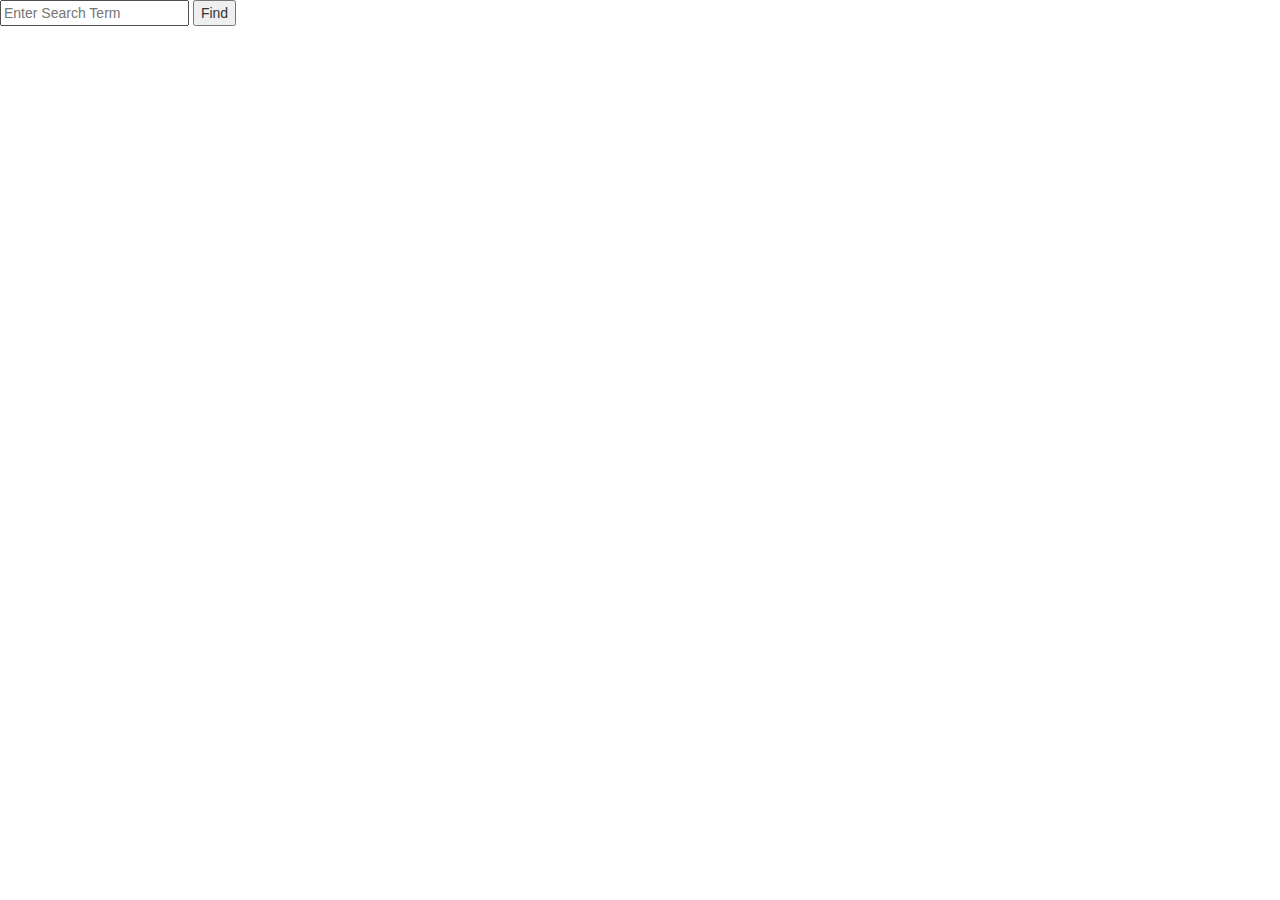
<file: index.html>
<!DOCTYPE html>
<html lang="en">
<head>
    <meta charset="UTF-8">
    <meta name="viewport" content="width=device-width, initial-scale=1.0">
    <meta http-equiv="X-UA-Compatible" content="ie=edge">
    <title>Flickr gallery page</title>
    <link href="//netdna.bootstrapcdn.com/bootstrap/3.1.0/css/bootstrap.min.css" rel="stylesheet" id="bootstrap-css">
    <script src="//netdna.bootstrapcdn.com/bootstrap/3.1.0/js/bootstrap.min.js"></script>
    <link rel="stylesheet" href="css/styles.css">
    <script src="https://code.jquery.com/jquery-3.4.1.min.js"
        integrity="sha256-CSXorXvZcTkaix6Yvo6HppcZGetbYMGWSFlBw8HfCJo=" crossorigin="anonymous"></script>
    <script src="js/scripts.js"></script>
</head>
<body>
    <input id="searchTerm" type="text" placeholder="Enter Search Term">

    <button id="search">Find</button>

    <div id="flickrLink"></div>
    <div id="flickrTitle"></div>

    <div class="container">
        <div id="imageWrapper" class="row">
        </div>
    </div>
</body>
</html>
</file>
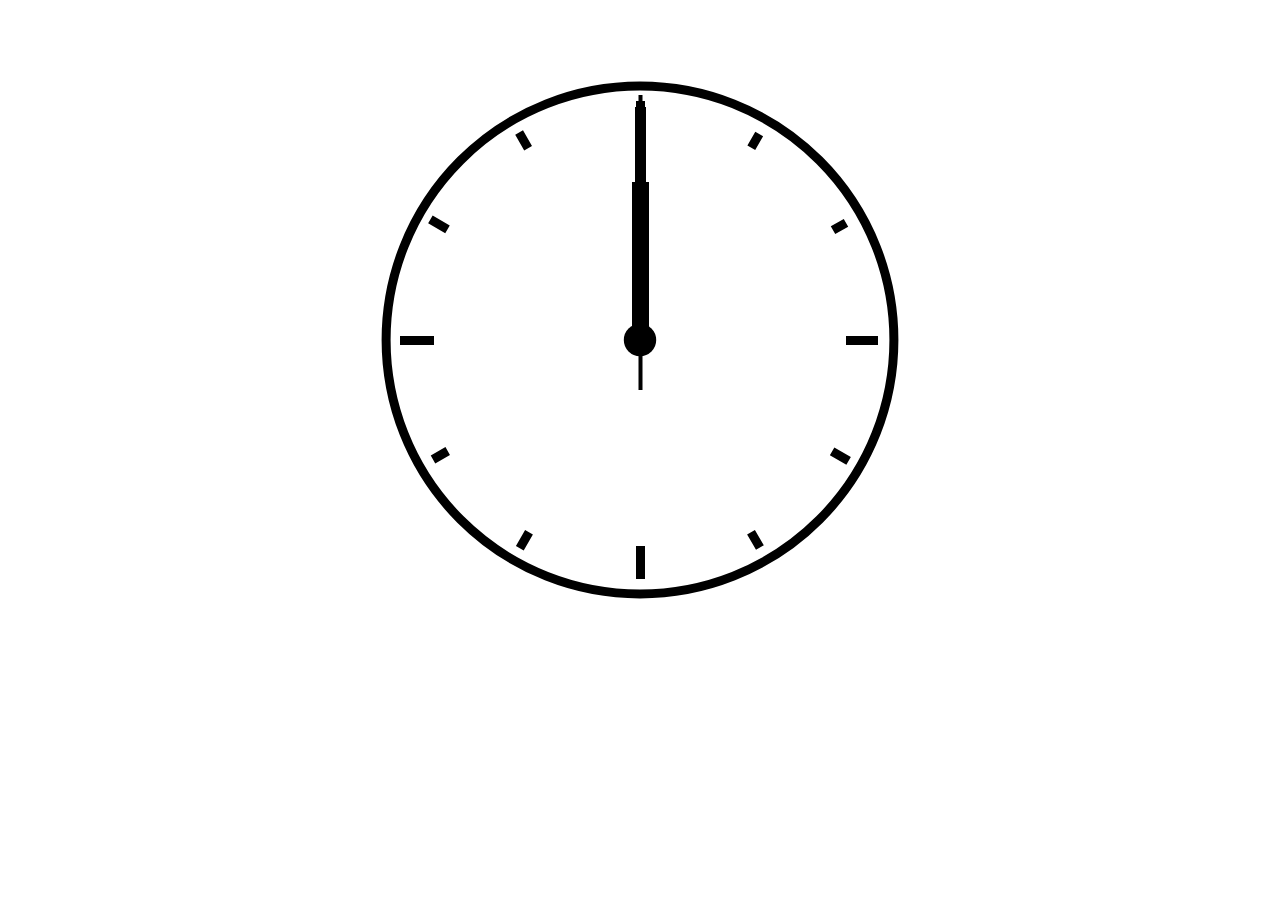
<file: analog-clock/index.html>
<!DOCTYPE html>
<html lang="en-US">

<head>
<meta charset="UTF-8">
<meta name="viewport" content="width=device-width, initial-scale=1">
<title>Digital Analog Clock</title>
<script src="script.js"></script>
<link rel="stylesheet" href="style.css">
</head>

<body>
<main class="main">
    <div class="clockbox">
        <svg id="clock" xmlns="http://www.w3.org/2000/svg" width="600" height="600" viewBox="0 0 600 600">
            <g id="face">
                <circle class="circle" cx="300" cy="300" r="253.9"/>
                <path class="hour-marks" d="M300.5 94V61M506 300.5h32M300.5 506v33M94 300.5H60M411.3 107.8l7.9-13.8M493 190.2l13-7.4M492.1 411.4l16.5 9.5M411 492.3l8.9 15.3M189 492.3l-9.2 15.9M107.7 411L93 419.5M107.5 189.3l-17.1-9.9M188.1 108.2l-9-15.6"/>
                <circle class="mid-circle" cx="300" cy="300" r="16.2"/>
            </g>
            <g id="hour">
                <path class="hour-arm" d="M300.5 298V142"/>
                <circle class="sizing-box" cx="300" cy="300" r="253.9"/>
            </g>
            <g id="minute">
                <path class="minute-arm" d="M300.5 298V67"/>
                <circle class="sizing-box" cx="300" cy="300" r="253.9"/>
            </g>
            <g id="second">
                <path class="second-arm" d="M300.5 350V55"/>
                <circle class="sizing-box" cx="300" cy="300" r="253.9"/>
            </g>
        </svg>
    </div><!-- .clockbox -->
</main>

</body>


</html>
</file>
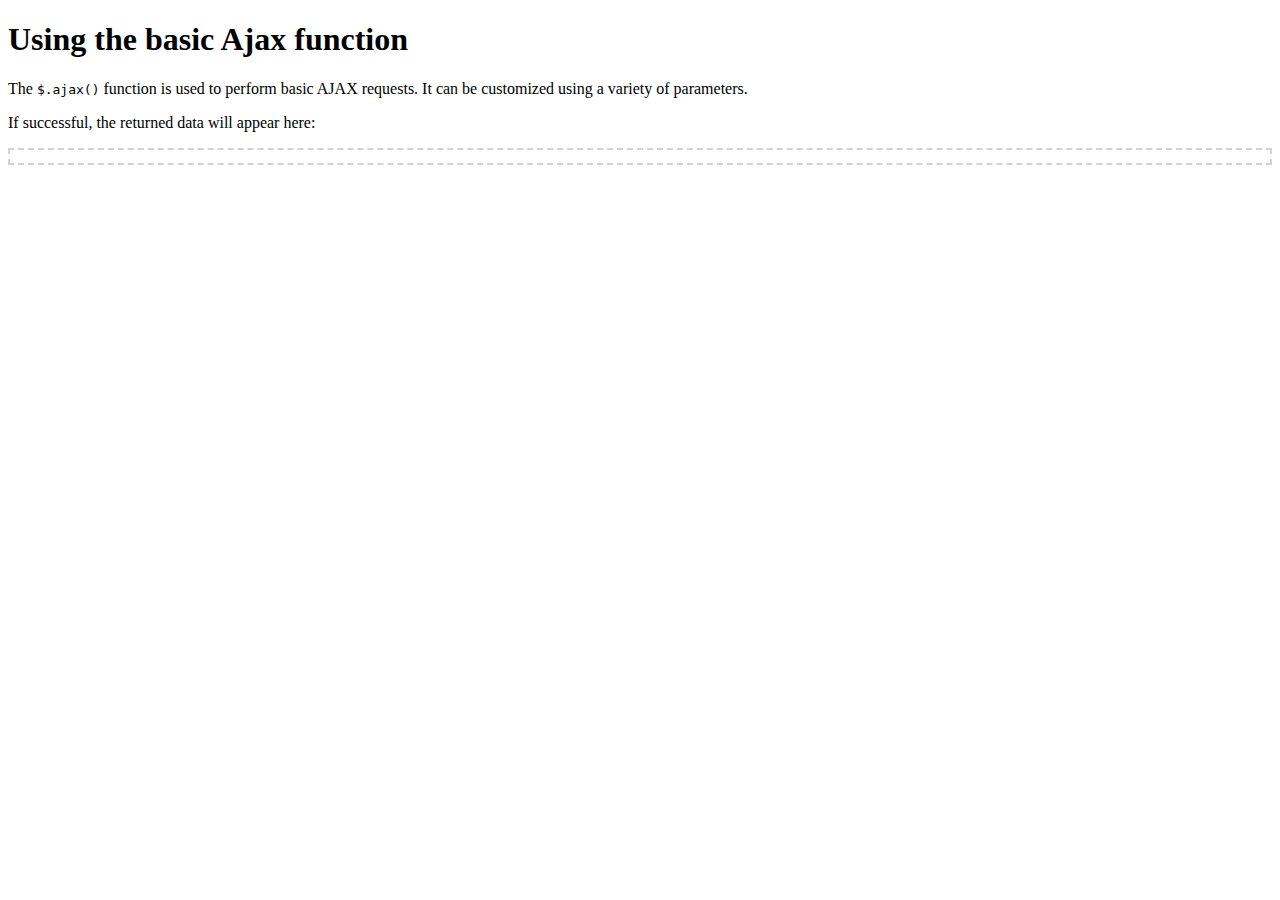
<file: aj-1.html>
<!DOCTYPE html>
<html>

<head>
    <title>Using the Ajax Function</title>
    <style>
        #ajaxContent {
            padding: 5pt;
            border: 2px dashed lightgray;
        }
    </style>
    <script src="https://code.jquery.com/jquery-3.4.0.min.js"
        integrity="sha256-BJeo0qm959uMBGb65z40ejJYGSgR7REI4+CW1fNKwOg=" crossorigin="anonymous"></script>
    <script type="text/javascript">
        $('document').ready(function () {
            getData();
        });
        function getData() {
            var settings = {
                method: 'GET',
                dataType: 'jsonp',
                success: successFn,
                error: errorFn,
                complete: oncomplete
            };
            
            $.ajax('http://www.lolnas.fi/api/restaurants.json', settings);
        }
        function successFn(data) {
            var _temp = 0;
            navigator.geolocation.getCurrentPosition(function(position){
                for (var i = 0; i < data.restaurants.length; i++) {
                    _temp = distance(position.coords.latitude, position.coords.longitude, data.restaurants[i].latitude, data.restaurants[i].longitude, 'K');
                    console.log('The distance between me and the restaurant ' + data.restaurants[i].data_provider_title + ' is ' + _temp);
                }
            });
            
            
            data.restaurants.forEach(function(element){
                $('#ajaxContent').append('Restaurant ' + element.data_provider_title +
                    'has coordinates of lat = ' + element.latitude + ' and lon =' + element.longitude);
            }); 
        }
        function errorFn(){
            console.log('Oops! There is an error');
        }
        function oncomplete(){
            console.log('Operation complete');
        }
        /**
         * calculate the distance between position 1 (lat1, lon1) and position 2 (lat2, lon2)
         * unit param takes the value of either K - kilometer or N - miles
         * @param {Number} lat1, lon1, lat2, lon2
         * @param {String} unit
         * @return {Number} dist the calculated distance between position 1 and 2
         */
        function distance(lat1, lon1, lat2, lon2, unit) {
            if ((lat1 == lat2) && (lon1 == lon2)) {
                return 0;
            } else {
                var radlat1 = Math.PI * lat1 / 180;
                var radlat2 = Math.PI * lat2 / 180;
                var theta = lon1 - lon2;
                var radtheta = Math.PI * theta / 180;
                var dist = Math.sin(radlat1) * Math.sin(radlat2) + Math.cos(radlat1) * Math.cos(radlat2) * Math.cos(
                    radtheta);
                if (dist > 1) {
                    dist = 1;
                }
                dist = Math.acos(dist);
                dist = dist * 180 / Math.PI;
                dist = dist * 60 * 1.1515;
                if (unit == "K") {
                    dist = dist * 1.609344
                }
                if (unit == "N") {
                    dist = dist * 0.8684
                }
                return dist;
            }
        }
    </script>
</head>

<body>
    <h1>Using the basic Ajax function</h1>
    <div id="content">

        <p>The <code>$.ajax()</code> function is used to perform basic AJAX requests. It can be customized using a
            variety of parameters.</p>
        <p>If successful, the returned data will appear here:</p>
        <p id="ajaxContent"></p>
    </div>
</body>

</html>
</file>
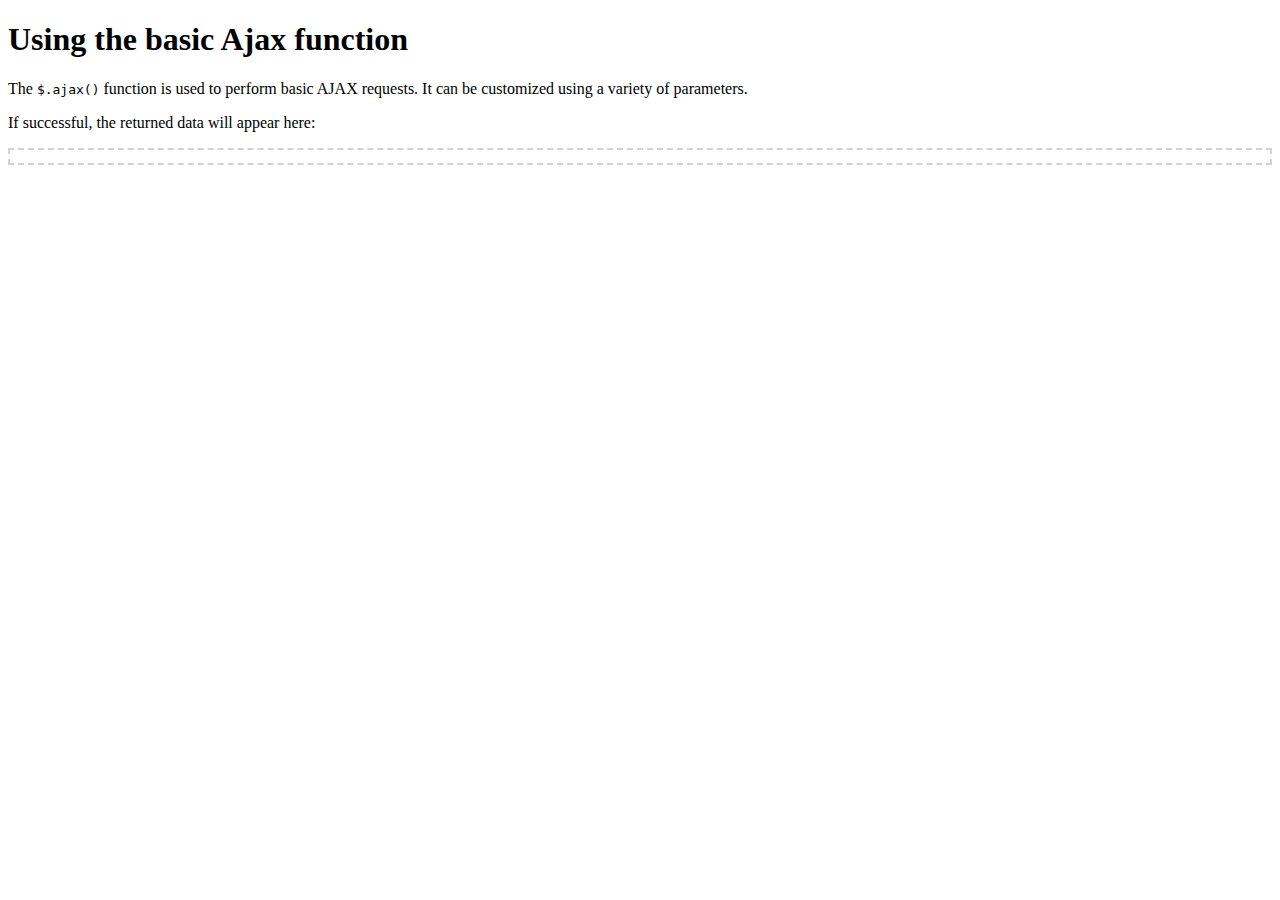
<file: ajax-lecture.html>
<!DOCTYPE html>
<html>

<head>
  <title>Using the Ajax Function</title>
  <style>
    #ajaxContent {
      padding: 5pt;
      border: 2px dashed lightgray;
    }
  </style>

  <script type="text/javascript">
    $("document").ready(function() {
        getData();
      });
      
      function getData() {
        var settings = {
          method: 'GET',
          dataType: 'jsonp',
          crossDomain: true,
          success: successFn,
          oncomplete: oncomplete
        };

        $.ajax('http://www.lolnas.fi/api/restaurants.json', settings);

      }
      
      function successFn(data) {
          var_temp = 0;
          navigator.geolocation.getCurrentPosition(function(position){
            for (var i = 0; i < data.restaurants.length; i++) {
              _temp = distance(position.coords.latitude, position.coords.longitude, data.restaurants[i].latitude, data.restaurants[i].longitude, 'K');
              console.log('The distance between me and the restaurant ' + data.restaurants[i].data_provider_title + ' is ' + _temp);
            }
            /*
        data.restaurants.forEach(element => {
          $('ajaxContent').append('Restaurant ' + element.data_provider_title +
            'has coordinates of lat = ' + element.latitude + ' and lon =' + element.longitude);
        });

        var distanceBetweenMeAndTheRestaurant = 
        calculateDistance(position, element.latitude,
        element.longitude);
        console.log("Setting result");
        $("#ajaxContent").append(result);*/
      }
      
      function errorFn() {
        console.log('Oops! There was an error');
      }
      function oncomplete() {
        console.log('Operation complete');
      }
      
  </script>
</head>

<body>
  <h1>Using the basic Ajax function</h1>
  <div id="content">

    <p>The <code>$.ajax()</code> function is used to perform basic AJAX requests. It can be customized using a variety of parameters.</p>
    <p>If successful, the returned data will appear here:</p>
    <p id="ajaxContent"></p>
  </div>
</body>

</html>
</file>
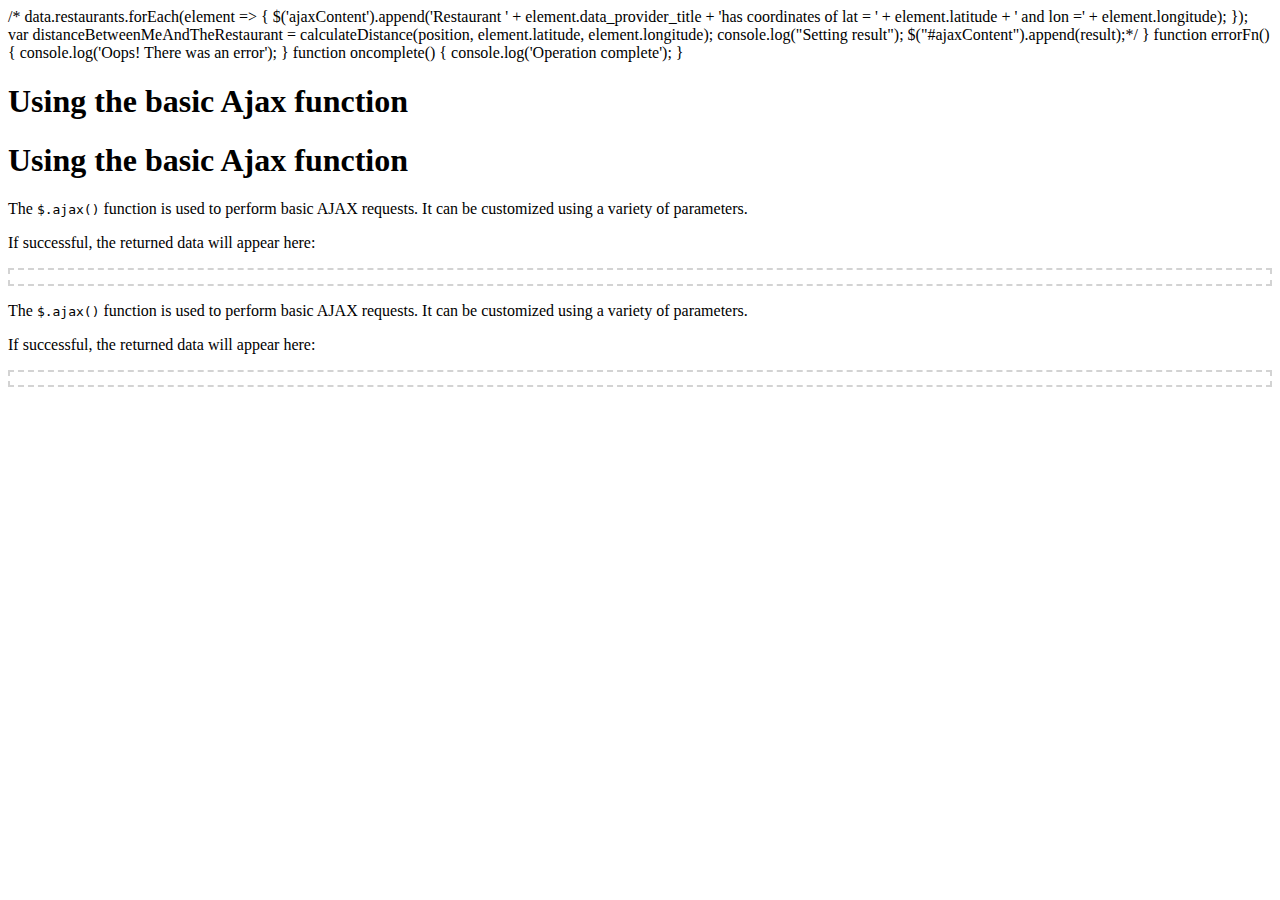
<file: Untitled-1.html>
<html>

<head>
    <title>Using the Ajax Function</title>
    <style>
        #ajaxContent {
            padding: 5pt;
            border: 2px dashed lightgray;
        }
    </style>
    <script src="https://code.jquery.com/jquery-3.4.0.min.js"
        integrity="sha256-BJeo0qm959uMBGb65z40ejJYGSgR7REI4+CW1fNKwOg=" crossorigin="anonymous"></script>
    <script type="text/javascript">
        $('document').ready(function () {
            getData();
        });

        function getData() {
            var settings = {
                method: 'GET',
                dataType: 'jsonp',
                success: successFn,
                error: errorFn,
                complete: oncomplete
            };
            
            $.ajax('http://www.lolnas.fi/api/restaurants.json', settings);
        }

        function successFn(data) {
            var _temp = 0;

            navigator.geolocation.getCurrentPosition(function(position){
                for (var i = 0; i < data.restaurants.length; i++) {
                    _temp = distance(position.coords.latitude, position.coords.longitude, data.restaurants[i].latitude, data.restaurants[i].longitude, 'K');
                    console.log('The distance between me and the restaurant ' + data.restaurants[i].data_provider_title + ' is ' + _temp);
                }
            });
            
  <title>Using the Ajax Function</title>
  <style>
    #ajaxContent {
      padding: 5pt;
      border: 2px dashed lightgray;
    }
  </style>

            /* 
            data.restaurants.forEach(function(element){
                $('#ajaxContent').append('Restaurant ' + element.data_provider_title +
                    'has coordinates of lat = ' + element.latitude + ' and lon =' + element.longitude);
            }); */
  <script type="text/javascript">
    $("document").ready(function() {
        getData();
      });
      
      function getData() {
        var settings = {
          method: 'GET',
          dataType: 'jsonp',
          crossDomain: true,
          success: successFn,
          oncomplete: oncomplete
        };

        }
        $.ajax('http://www.lolnas.fi/api/restaurants.json', settings);

        function errorFn(){
            console.log('Oops! There is an error');
        }

        function oncomplete(){
            console.log('Operation complete');
        }

        /**
         * calculate the distance between position 1 (lat1, lon1) and position 2 (lat2, lon2)
         * unit param takes the value of either K - kilometer or N - miles
         * @param {Number} lat1, lon1, lat2, lon2
         * @param {String} unit
         * @return {Number} dist the calculated distance between position 1 and 2
         */
        function distance(lat1, lon1, lat2, lon2, unit) {
            if ((lat1 == lat2) && (lon1 == lon2)) {
                return 0;
            } else {
                var radlat1 = Math.PI * lat1 / 180;
                var radlat2 = Math.PI * lat2 / 180;
                var theta = lon1 - lon2;
                var radtheta = Math.PI * theta / 180;
                var dist = Math.sin(radlat1) * Math.sin(radlat2) + Math.cos(radlat1) * Math.cos(radlat2) * Math.cos(
                    radtheta);
                if (dist > 1) {
                    dist = 1;
                }
                dist = Math.acos(dist);
                dist = dist * 180 / Math.PI;
                dist = dist * 60 * 1.1515;
                if (unit == "K") {
                    dist = dist * 1.609344
                }
                if (unit == "N") {
                    dist = dist * 0.8684
                }
                return dist;
      }
      
      function successFn(data) {
          var_temp = 0;
          navigator.geolocation.getCurrentPosition(function(position){
            for (var i = 0; i < data.restaurants.length; i++) {
              _temp = distance(position.coords.latitude, position.coords.longitude, data.restaurants[i].latitude, data.restaurants[i].longitude, 'K');
              console.log('The distance between me and the restaurant ' + data.restaurants[i].data_provider_title + ' is ' + _temp);
            }
        }
    </script>
            /*
        data.restaurants.forEach(element => {
          $('ajaxContent').append('Restaurant ' + element.data_provider_title +
            'has coordinates of lat = ' + element.latitude + ' and lon =' + element.longitude);
        });

        var distanceBetweenMeAndTheRestaurant = 
        calculateDistance(position, element.latitude,
        element.longitude);
        console.log("Setting result");
        $("#ajaxContent").append(result);*/
      }
      
      function errorFn() {
        console.log('Oops! There was an error');
      }
      function oncomplete() {
        console.log('Operation complete');
      }
      
  </script>
</head>

<body>
    <h1>Using the basic Ajax function</h1>
    <div id="content">
  <h1>Using the basic Ajax function</h1>
  <div id="content">

        <p>The <code>$.ajax()</code> function is used to perform basic AJAX requests. It can be customized using a
            variety of parameters.</p>
        <p>If successful, the returned data will appear here:</p>
        <p id="ajaxContent"></p>
    </div>
    <p>The <code>$.ajax()</code> function is used to perform basic AJAX requests. It can be customized using a variety of parameters.</p>
    <p>If successful, the returned data will appear here:</p>
    <p id="ajaxContent"></p>
  </div>
</body>

</html>
</html>
</file>
<file: css/styles.css>
#imageWrapper > div {
    height: 200px;
}

img {
    filter: gray;
    /* IE6-9 */
    -webkit-filter: grayscale(1);
    /* Google Chrome, Safari 6+ & Opera 15+ */
    -webkit-box-shadow: 0px 2px 6px 2px rgba(0, 0, 0, 0.75);
    -moz-box-shadow: 0px 2px 6px 2px rgba(0, 0, 0, 0.75);
    box-shadow: 0px 2px 6px 2px rgba(0, 0, 0, 0.75);
    margin-bottom: 20px;
}

img:hover {
    filter: none;
    /* IE6-9 */
    -webkit-filter: grayscale(0);
    /* Google Chrome, Safari 6+ & Opera 15+ */

}
</file>
<file: analog-clock/style.css>
/* Layout */
.main {
    display: flex;
    padding: 2em;
    height: 90vh;
    justify-content: center;
    align-items: middle;
}

.clockbox,
#clock {
    width: 100%;
}

/* Clock styles */
.circle {
    fill: none;
    stroke: #000;
    stroke-width: 9;
    stroke-miterlimit: 10;
}

.mid-circle {
    fill: #000;
}
.hour-marks {
    fill: none;
    stroke: #000;
    stroke-width: 9;
    stroke-miterlimit: 10;
}

.hour-arm {
    fill: none;
    stroke: #000;
    stroke-width: 17;
    stroke-miterlimit: 10;
}

.minute-arm {
    fill: none;
    stroke: #000;
    stroke-width: 11;
    stroke-miterlimit: 10;
}

.second-arm {
    fill: none;
    stroke: #000;
    stroke-width: 4;
    stroke-miterlimit: 10;
}

/* Transparent box ensuring arms center properly. */
.sizing-box {
    fill: none;
}

/* Make all arms rotate around the same center point. */
/* Optional: Use transition for animation. */
#hour,
#minute,
#second {
    transform-origin: 300px 300px;
    transition: transform .5s ease-in-out;
}
</file>
